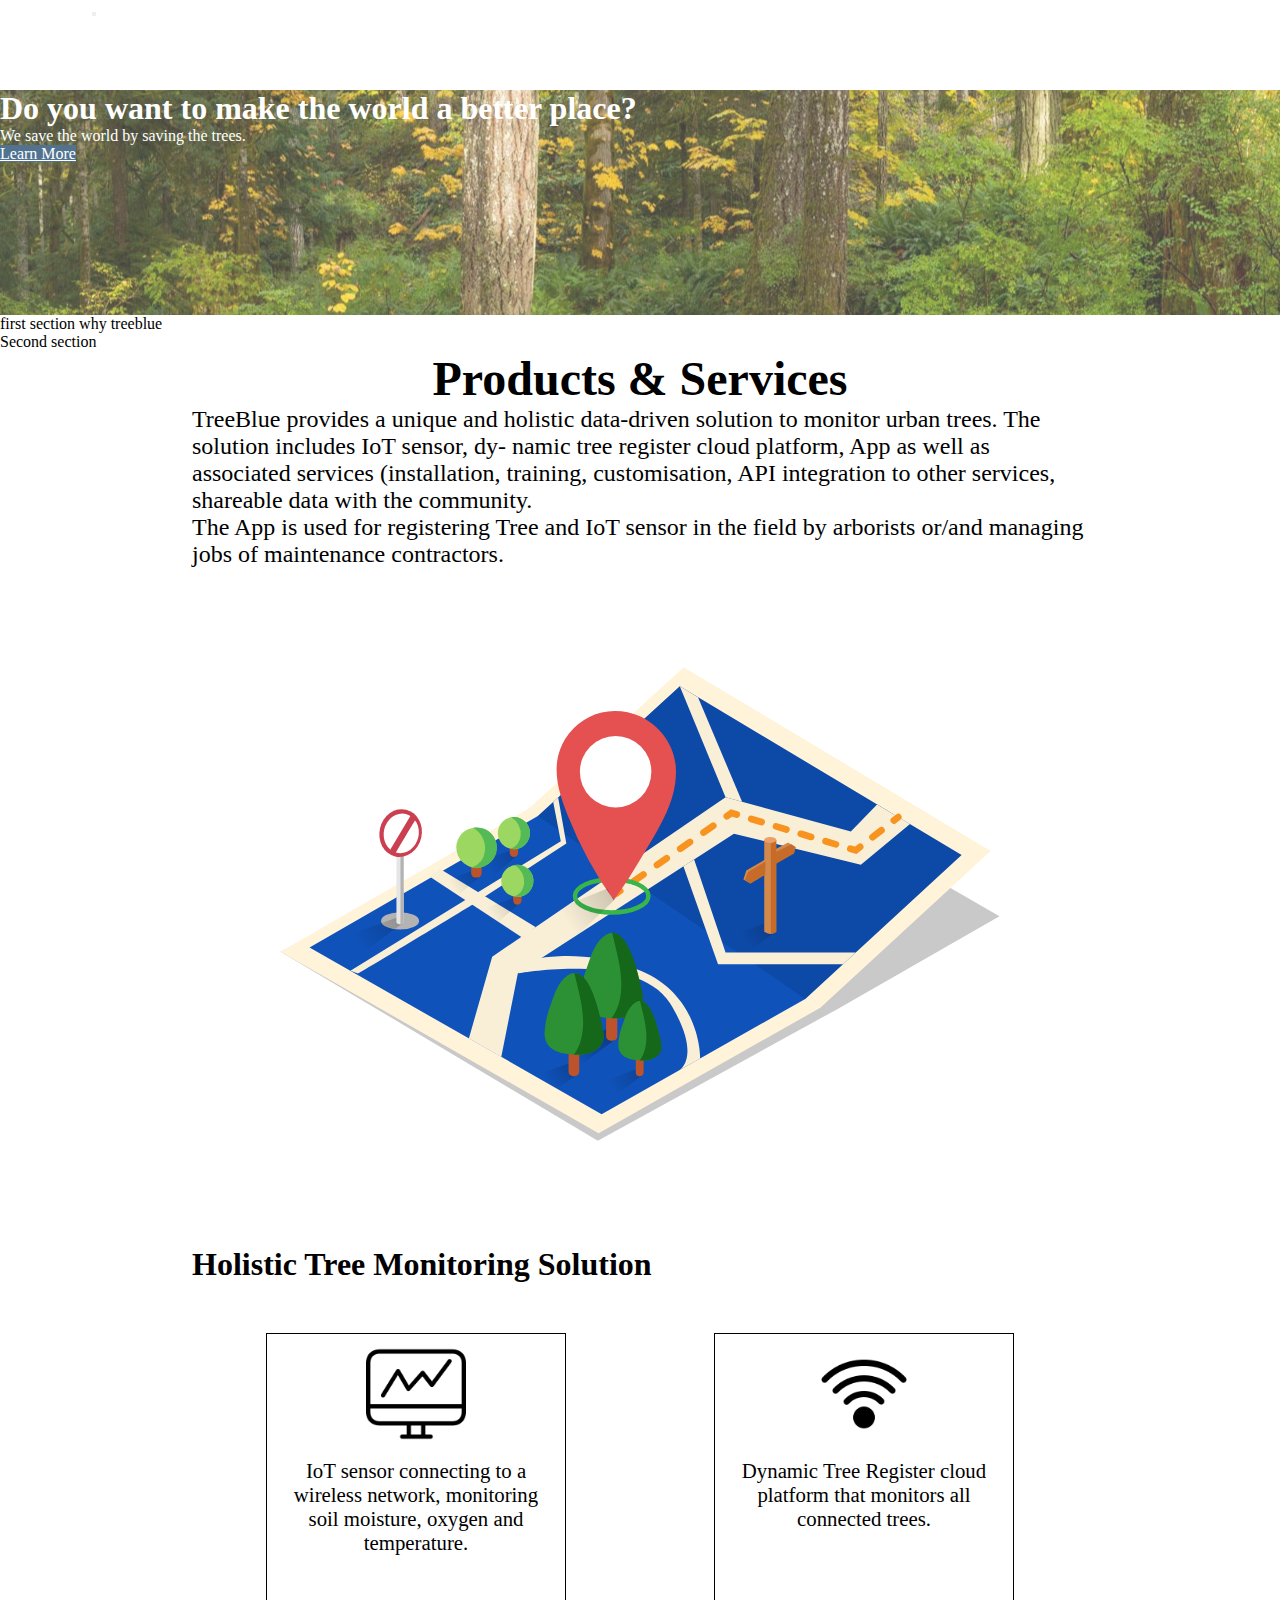
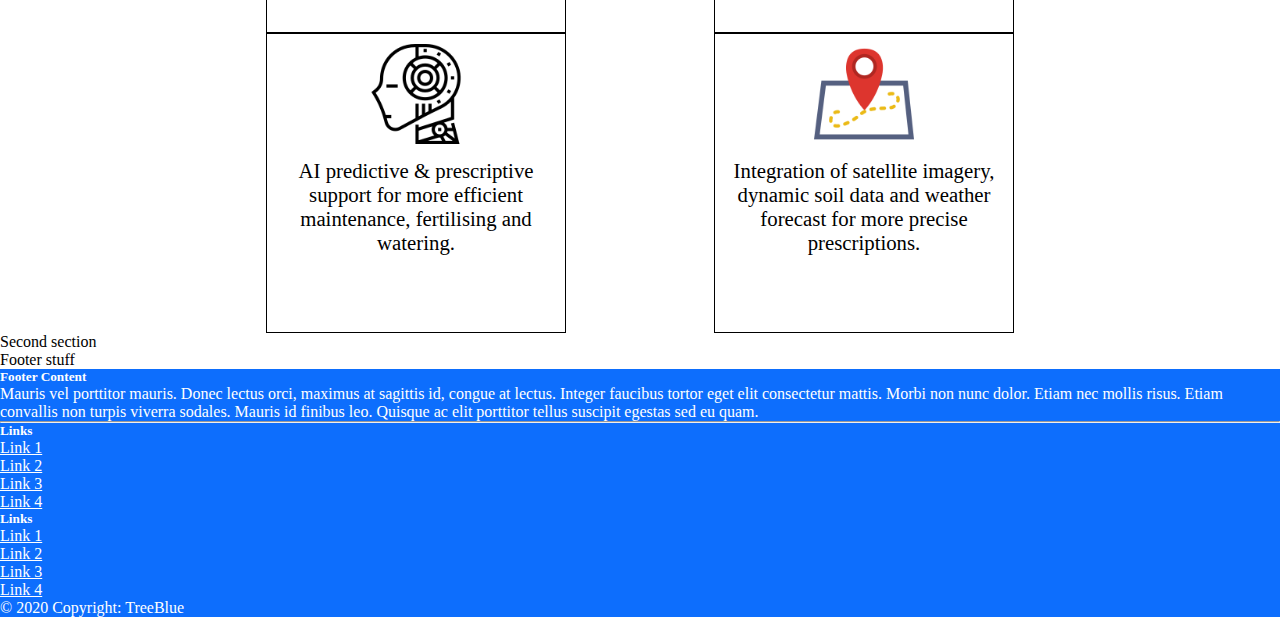
<file: index.html>
<!DOCTYPE html>
<html lang="en" dir="ltr">
  <head>
    <title>Tree Blue website</title>

    <!-- CSS only -->
    <link
      href="https://cdn.jsdelivr.net/npm/bootstrap@5.1.0/dist/css/bootstrap.min.css"
      rel="stylesheet"
      integrity="sha384-KyZXEAg3QhqLMpG8r+8fhAXLRk2vvoC2f3B09zVXn8CA5QIVfZOJ3BCsw2P0p/We"
      crossorigin="anonymous"
    />
    <link rel="stylesheet" href="styles.css" />
  </head>

  <body>
    <nav class="navbar navbar-expand-lg navbar-dark bg-primary">
      <a class="navbar-brand" href="index.html"> Tree Blue</a>
      <button
        class="navbar-toggler"
        type="button"
        data-toggle="collapse"
        data-target="#navbarNavDropdown"
        aria-controls="navbarNavDropdown"
        aria-expanded="false"
        aria-label="Toggle navigation"
      >
        <span class="navbar-toggler-icon"></span>
      </button>
      <div class="collapse navbar-collapse" id="navbarNavDropdown">
        <ul class="navbar-nav ms-auto">
          <li class="nav-item active">
            <a class="nav-link" href="#">What we do</a>
          </li>
          <li class="nav-item">
            <a class="nav-link" href="#">Features</a>
          </li>
          <li class="nav-item">
            <a class="nav-link" href="#">About us</a>
          </li>
          <li class="nav-item">
            <a class="nav-link" href="contact.html">Contact us</a>
          </li>
        </ul>
      </div>
    </nav>
    <header class="jumbotron jumbotron-fluid">
      <div class="container-fluid text-center">
        <h1 class="display-3" id="hook">
          Do you want to make the world a better place?
        </h1>
        <p class="lead pb-4" id="hook_message">
          We save the world by saving the trees.
        </p>
        <p>
          <a href="#" class="btn btn-primary btn-lg" role="button"
            >Learn More</a
          >
        </p>
      </div>
    </header>

    <div class="container-fluid">
      <div class="div1">
        <p>first section why treeblue</p>
      </div>
      <div class="div2">
        <p>Second section</p>
      </div>
      <div class="products">
        <h1 class="text-center">Products & Services</h1>
        <div class="row product-items">
          <div class="col product-left">
            <p>
              TreeBlue provides a unique and holistic data-driven solution to
              monitor urban trees. The solution includes IoT sensor, dy- namic
              tree register cloud platform, App as well as associated services
              (installation, training, customisation, API integration to other
              services, shareable data with the community.
            </p>
            <p>
              The App is used for registering Tree and IoT sensor in the field
              by arborists or/and managing jobs of maintenance contractors.
            </p>
          </div>
          <div class="col">
            <img src="./images/map_isometric.svg" alt="map" />
          </div>
        </div>
      </div>
      <div class="monitoring">
        <h1 class="text-center">Holistic Tree Monitoring Solution</h1>
        <div class="row monitoring-items">
          <div class="monitoring-cards">
            <img src="./images/monitor.png" alt="monitor" />
            <p>
              IoT sensor connecting to a wireless network, monitoring soil
              moisture, oxygen and temperature.
            </p>
          </div>
          <div class="monitoring-cards">
            <img src="./images/wifi_signal.png" alt="wifi signal" />
            <p>
              Dynamic Tree Register cloud platform that monitors all connected
              trees.
            </p>
          </div>
          <div class="monitoring-cards">
            <img src="./images/ai.png" alt="ai robot" />
            <p>
              AI predictive & prescriptive support for more efficient
              maintenance, fertilising and watering.
            </p>
          </div>
          <div class="monitoring-cards">
            <img src="./images/map_location.png" alt="map location" />
            <p>
              Integration of satellite imagery, dynamic soil data and weather
              forecast for more precise prescriptions.
            </p>
          </div>
        </div>
      </div>
      <div class="div4">
        <p>Second section</p>
      </div>
      <div>
        <p>Footer stuff</p>
        <!-- Footer -->
<footer class="page-footer font-small blue pt-4" id="footer">

  <!-- Footer Links -->
  <div class="container-fluid text-center text-md-left">

    <!-- Grid row -->
    <div class="row">

      <!-- Grid column -->
      <div class="col-md-6 mt-md-0 mt-3">

        <!-- Content -->
        <h5 class="text-uppercase">Footer Content</h5>
        <p>Mauris vel porttitor mauris. Donec lectus orci, maximus at sagittis id,
          congue at lectus. Integer faucibus tortor eget elit consectetur mattis.
          Morbi non nunc dolor. Etiam nec mollis risus. Etiam convallis non turpis
          viverra sodales. Mauris id finibus leo. Quisque ac elit porttitor tellus
          suscipit egestas sed eu quam.
        </p>

      </div>
      <!-- Grid column -->

      <hr class="clearfix w-100 d-md-none pb-3">

      <!-- Grid column -->
      <div class="col-md-3 mb-md-0 mb-3">

        <!-- Links -->
        <h5 class="text-uppercase">Links</h5>

        <ul class="list-unstyled">
          <li>
            <a href="#!">Link 1</a>
          </li>
          <li>
            <a href="#!">Link 2</a>
          </li>
          <li>
            <a href="#!">Link 3</a>
          </li>
          <li>
            <a href="#!">Link 4</a>
          </li>
        </ul>

      </div>
      <!-- Grid column -->

      <!-- Grid column -->
      <div class="col-md-3 mb-md-0 mb-3" id="links">

        <!-- Links -->
        <h5 class="text-uppercase">Links</h5>

        <ul class="list-unstyled">
          <li>
            <a href="#!">Link 1</a>
          </li>
          <li>
            <a href="#!">Link 2</a>
          </li>
          <li>
            <a href="#!">Link 3</a>
          </li>
          <li>
            <a href="#!">Link 4</a>
          </li>
        </ul>

      </div>
      <!-- Grid column -->

    </div>
    <!-- Grid row -->

  </div>
  <!-- Footer Links -->

  <!-- Copyright -->
  <div class="footer-copyright text-center py-3">© 2020 Copyright: TreeBlue
  </div>
  <!-- Copyright -->

</footer>
<!-- Footer -->
      </div>
    </div>
  </body>
</html>
</file>
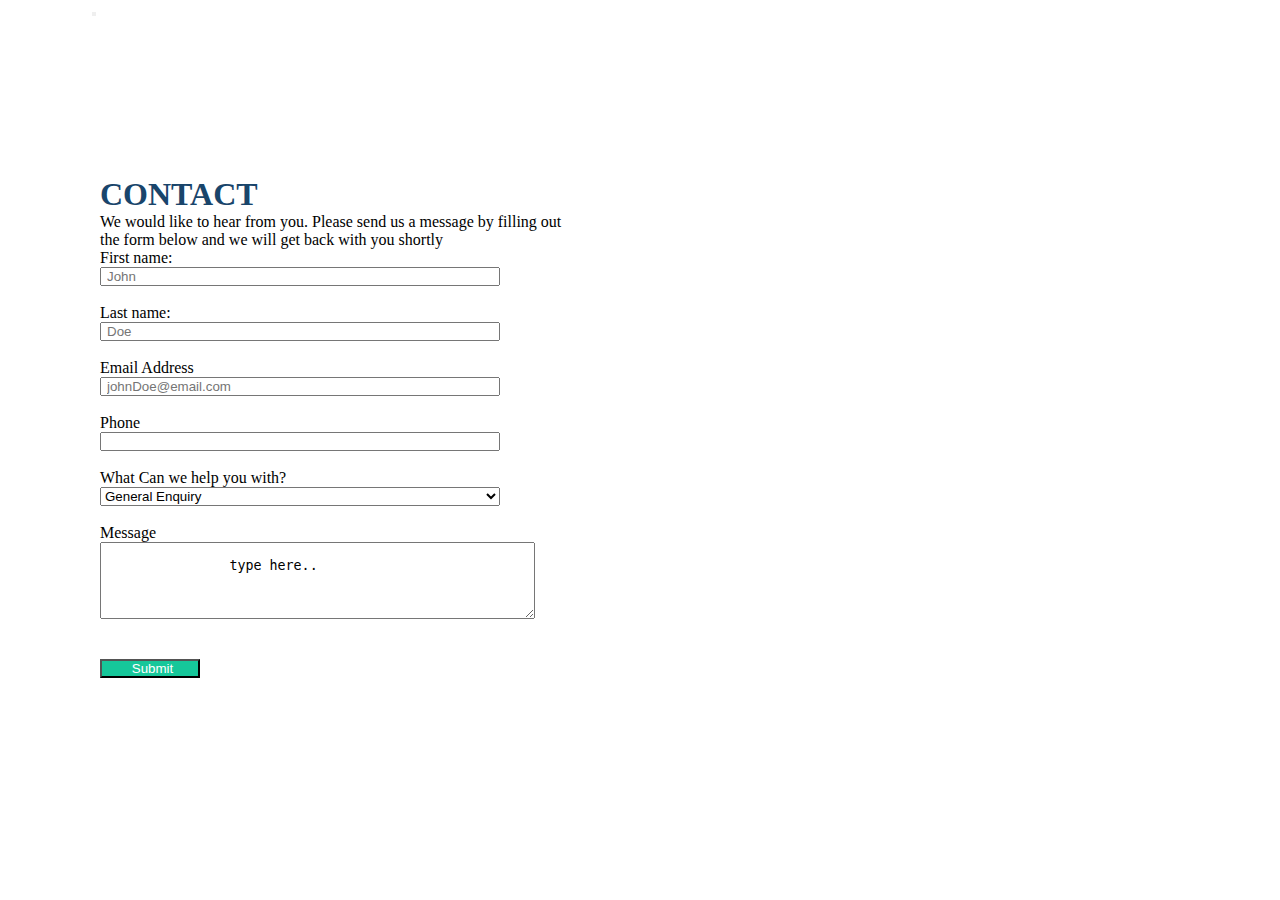
<file: contact.html>
<!DOCTYPE html>
<html lang="en">

<head>
    <meta charset="UTF-8">
    <meta http-equiv="X-UA-Compatible" content="IE=edge">
    <meta name="viewport" content="width=device-width, initial-scale=1.0">

    <title>Tree Blue website-Contact Page</title>
    <link rel="stylesheet" href="styles.css">

    <!-- CSS only -->
    <link href="https://cdn.jsdelivr.net/npm/bootstrap@5.1.0/dist/css/bootstrap.min.css" rel="stylesheet" integrity="sha384-KyZXEAg3QhqLMpG8r+8fhAXLRk2vvoC2f3B09zVXn8CA5QIVfZOJ3BCsw2P0p/We" crossorigin="anonymous">
</head>

<body>
    <nav class="navbar navbar-expand-lg navbar-dark bg-primary ">
        <a class="navbar-brand" href="index.html">Tree Blue</a>
        <button class="navbar-toggler" type="button" data-toggle="collapse" data-target="#navbarNavDropdown" aria-controls="navbarNavDropdown" aria-expanded="false" aria-label="Toggle navigation">
      <span class="navbar-toggler-icon"></span>
    </button>
        <div class="collapse navbar-collapse" id="navbarNavDropdown">
            <ul class="navbar-nav ms-auto">
                <li class="nav-item active">
                    <a class="nav-link" href="index.html">Home</a>
                </li>
                <li class="nav-item">
                    <a class="nav-link" href="#">Features</a>
                </li>
                <li class="nav-item">
                    <a class="nav-link" href="#">About us</a>
                </li>
                <li class="nav-item">
                    <a class="nav-link" href="contact.html">Contact us</a>
                </li>
                <li class="nav-item dropdown">
                    <a class="nav-link dropdown-toggle" href="#" id="navbarDropdownMenuLink" data-toggle="dropdown" aria-haspopup="true" aria-expanded="false">
          Dropdown link
        </a>
                    <div class="dropdown-menu" aria-labelledby="navbarDropdownMenuLink">
                        <a class="dropdown-item" href="#">Action</a>
                        <a class="dropdown-item" href="#">Another action</a>
                        <a class="dropdown-item" href="#">Something else here</a>
                    </div>
                </li>
            </ul>
        </div>
    </nav>

    <div id="container-contact" class="container">

        <h1 id="contact-heading">CONTACT </h1>
        <p>We would like to hear from you. Please send us a message by filling out <br> the form below and we will get back with you shortly
        </p>

        <form action="/action_page.php">
            <label for="fname">First name:</label><br>
            <input type="text" id="fname" name="fname" placeholder="John"><br><br>
            <label for="lname">Last name:</label><br>
            <input type="text" id="lname" name="lname" placeholder="Doe"><br><br>
            <label for="email">Email Address</label><br>
            <input type="email" id="email" name="email" placeholder="johnDoe@email.com"><br><br>
            <label for="phone">Phone</label><br>
            <input type="text" id="phone" name="phone"><br><br>

            <label for="selctQuery">What Can we help you with?</label>
            <br>
            <select id="items">
            <option value="General Enquiry">General Enquiry</option>
            <option value="Sales">Sales</option>
            <option value="Technical Support">Technical Support</option>
            <option value="Other">Other</option>
            </select>
            <br>
            <br>
            <label for="message">Message</label>
            <br>
            <TEXTAREA NAME="message" ROWS=5 COLS=52> 
                type here..
            </TEXTAREA>
            <br>
            <br>
            <br>
            <input id="submit" type="submit" value="Submit">

        </form>
    </div>

</body>

</html>
</file>
<file: styles.css>
* {
  padding: 0;
  margin: 0;
  box-sizing: border-box;
  font: size 16px;
}
a { 
  color: #fff;;
}
h1 {
  color: #000;
}

.navbar-brand {
  padding-left: 25px;
}

#navbarNavDropdown {
  padding-right: 25px;
}

/*Hee Gene Style*/

input {
  width: 400px;
  padding-left: 5px;
}

select {
  width: 400px;
}

.container {
  padding: 50px 100px;
}

#submit {
  background-color: #16c79a;
  color: white;
  width: 100px;
}

#contact-heading {
  color: #19456b;
}
.jumbotron {
  background: url("2.jpg") no-repeat center;
  height: 225px;
  opacity: 0.75;
}
.btn-primary {
  background-color: #19456b;
  border-color: #c60063;
}
#hook {
  color: #fff;
}
#hook_message {
  color: #fff;
}

/* Product Section */

.products {
  width: 70%;
  margin: 0 auto;
  display: flex;
  flex-direction: column;
  justify-content: center;
  align-items: center;
  font-size: 1.5rem;
}

.product-left {
  display: flex;
  flex-direction: column;
  justify-content: center;
}

.product-items img {
  width: 100%;
}

/* Monitoring */
.monitoring {
  width: 70%;
  margin: 0 auto;
}
.monitoring-items {
  margin-top: 50px;

  display: flex;
  flex-wrap: wrap;
  justify-content: space-around;
}

.monitoring-cards {
  flex-direction: column;
  align-items: center;
  justify-content: center;
  width: 300px;
  height: 300px;
  border: #000 solid 1px;
  position: relative;
  text-align: center;
  font-size: 1.3rem;
  padding: 10px;
}

.monitoring-cards img {
  width: 100px;
}

.monitoring-cards p {
  margin-top: 10px;
}

#footer{
  background-color: #0d6efd;
  color: #fff;
}

.list-unstyled.li.a {
  color: #fff;
}
</file>
